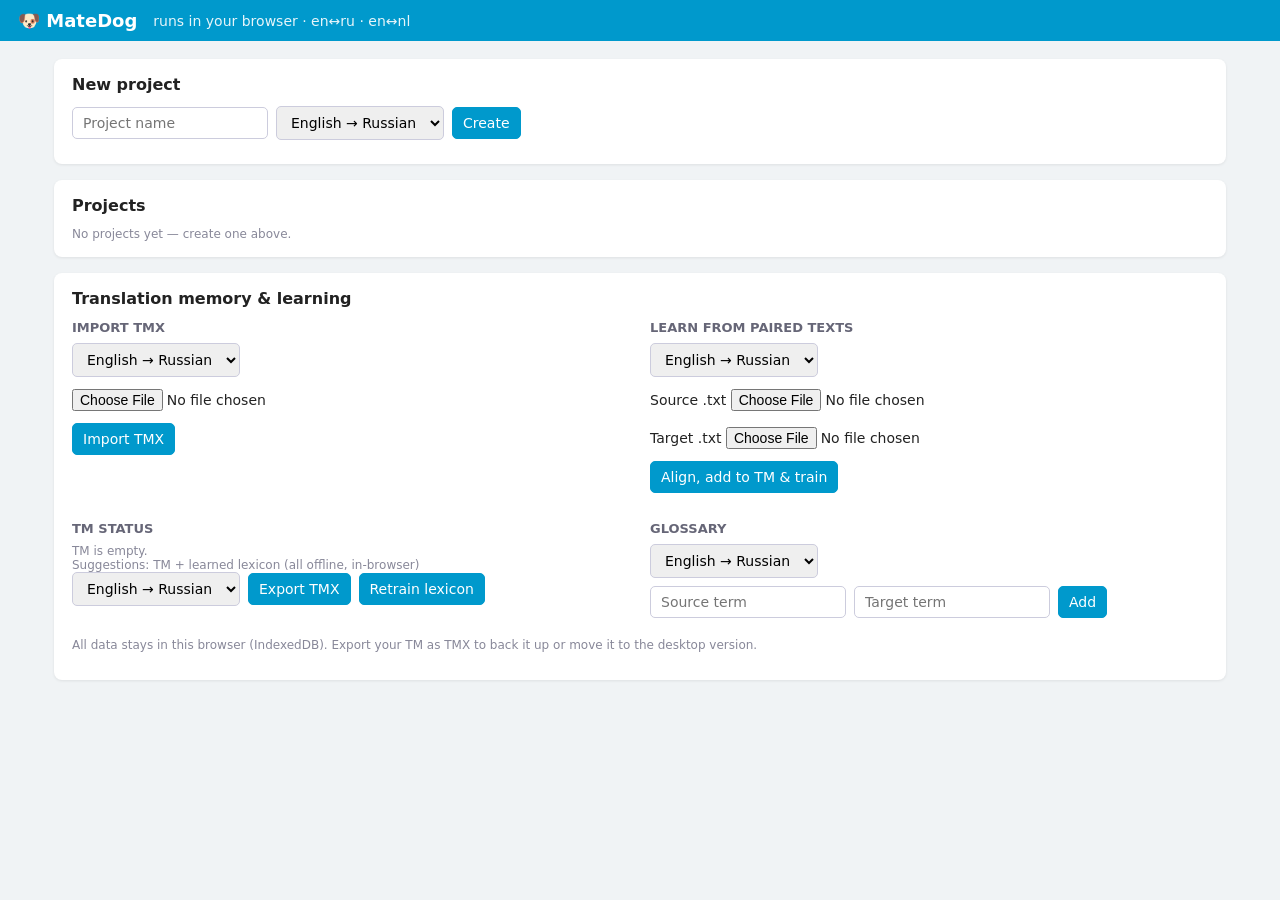
<file: docs/index.html>
<!DOCTYPE html>
<html lang="en">
<head>
<meta charset="utf-8">
<meta name="viewport" content="width=device-width, initial-scale=1">
<meta name="theme-color" content="#0099cc">
<title>MateDog — local CAT tool</title>
<link rel="stylesheet" href="./style.css">
<link rel="manifest" href="./manifest.json">
<link rel="icon" href="data:image/svg+xml,<svg xmlns='http://www.w3.org/2000/svg' viewBox='0 0 100 100'><text y='.9em' font-size='90'>🐶</text></svg>">
</head>
<body>
<header>
  <div class="brand" id="brand">🐶 MateDog</div>
  <div id="header-info"></div>
</header>

<main id="view-home" class="view">
  <section class="card">
    <h2>New project</h2>
    <form id="project-form" class="row">
      <input id="p-name" placeholder="Project name" required>
      <select id="p-pair">
        <option value="en:ru">English → Russian</option>
        <option value="ru:en">Russian → English</option>
        <option value="en:nl">English → Dutch</option>
        <option value="nl:en">Dutch → English</option>
      </select>
      <button type="submit">Create</button>
    </form>
  </section>

  <section class="card">
    <h2>Projects</h2>
    <div id="project-list"></div>
  </section>

  <section class="card">
    <h2>Translation memory &amp; learning</h2>
    <div class="tm-grid">
      <form id="tmx-form">
        <h3>Import TMX</h3>
        <div class="row"><select id="tmx-pair" class="pair-select"></select></div>
        <div class="row"><input type="file" id="tmx-file" accept=".tmx,application/xml,text/xml" required></div>
        <div class="row"><button type="submit">Import TMX</button></div>
      </form>
      <form id="pair-form">
        <h3>Learn from paired texts</h3>
        <div class="row"><select id="pair-pair" class="pair-select"></select></div>
        <div class="row"><label>Source .txt <input type="file" id="pair-src" accept=".txt,text/plain" required></label></div>
        <div class="row"><label>Target .txt <input type="file" id="pair-tgt" accept=".txt,text/plain" required></label></div>
        <div class="row"><button type="submit">Align, add to TM &amp; train</button></div>
      </form>
      <div>
        <h3>TM status</h3>
        <div id="tm-stats"></div>
        <div class="row">
          <select id="export-pair" class="pair-select"></select>
          <button id="tm-export-btn" type="button">Export TMX</button>
          <button id="ml-train-btn" type="button">Retrain lexicon</button>
        </div>
      </div>
      <form id="gloss-form">
        <h3>Glossary</h3>
        <div class="row"><select id="gloss-pair" class="pair-select"></select></div>
        <div class="row">
          <input id="gloss-src" placeholder="Source term" required>
          <input id="gloss-tgt" placeholder="Target term" required>
          <button type="submit">Add</button>
        </div>
      </form>
    </div>
    <p class="muted">All data stays in this browser (IndexedDB). Export your TM as TMX to back it up
    or move it to the desktop version.</p>
  </section>
</main>

<main id="view-project" class="view" hidden>
  <section class="card">
    <div class="row spread">
      <h2 id="proj-title"></h2>
      <button class="link" id="proj-back">← All projects</button>
    </div>
    <form id="upload-form" class="row">
      <input type="file" id="upload-file" accept=".xliff,.xlf,.txt,.pdf,application/xml,text/plain,application/pdf" required>
      <button type="submit">Upload file (XLIFF / TXT / PDF)</button>
    </form>
    <div id="file-list"></div>
    <div id="analysis"></div>
  </section>
</main>

<main id="view-editor" class="view editor" hidden>
  <div class="editor-toolbar">
    <button class="link" id="editor-back">← Project</button>
    <span id="editor-file"></span>
    <span id="editor-progress"></span>
    <span class="grow"></span>
    <input id="concord-q" placeholder="Concordance search…">
    <button id="pretranslate-btn" title="Fill empty segments from TM/MT">Pre-translate</button>
    <button id="qa-all-btn">QA check</button>
    <button id="export-xliff">Export XLIFF</button>
    <button id="export-txt">Export TXT</button>
  </div>
  <div class="editor-body">
    <div id="segments" class="segments"></div>
    <aside id="sidebar">
      <div id="matches-panel"><h3>Suggestions</h3><div id="matches"></div></div>
      <div id="qa-panel"><h3>QA</h3><div id="qa-issues"></div></div>
      <div id="concord-panel" hidden><h3>Concordance</h3><div id="concord-results"></div></div>
    </aside>
  </div>
</main>

<div id="toast" hidden></div>
<script src="./vendor/pdfjs/pdf.min.js"></script>
<script src="./engine.js"></script>
<script src="./store.js"></script>
<script src="./app.js"></script>
</body>
</html>
</file>
<file: docs/style.css>
* { box-sizing: border-box; }
body {
  margin: 0; font-family: "Segoe UI", system-ui, sans-serif;
  background: #f0f3f5; color: #222; font-size: 14px;
}
header {
  background: #0099cc; color: #fff; padding: 10px 18px;
  display: flex; align-items: center; gap: 16px;
}
.brand { font-size: 18px; font-weight: 600; cursor: pointer; }
#header-info { opacity: .9; }

.view { max-width: 1200px; margin: 18px auto; padding: 0 14px; }
.card {
  background: #fff; border-radius: 8px; padding: 16px 18px; margin-bottom: 16px;
  box-shadow: 0 1px 3px rgba(0,0,0,.08);
}
h2 { margin: 0 0 12px; font-size: 16px; }
h3 { margin: 0 0 8px; font-size: 13px; text-transform: uppercase; color: #667; }

.row { display: flex; gap: 8px; align-items: center; margin-bottom: 8px; flex-wrap: wrap; }
.row.spread { justify-content: space-between; }
input, select, button, .btn {
  font: inherit; padding: 7px 10px; border: 1px solid #ccd; border-radius: 5px;
}
input[type=file] { border: none; padding: 4px 0; }
button, .btn {
  background: #0099cc; border-color: #0099cc; color: #fff; cursor: pointer;
  text-decoration: none; display: inline-block;
}
button:hover, .btn:hover { background: #007fab; }
button.link { background: none; border: none; color: #0099cc; padding: 4px; }
button.secondary { background: #eef2f4; color: #234; border-color: #ccd; }

.tm-grid { display: grid; grid-template-columns: 1fr 1fr; gap: 20px; }

.plist-item, .flist-item {
  display: flex; align-items: center; gap: 12px; padding: 9px 6px;
  border-bottom: 1px solid #eef;
}
.plist-item a, .flist-item a { color: #0077aa; font-weight: 600; cursor: pointer; text-decoration: none; }
.badge {
  background: #e8f4fa; color: #067; border-radius: 10px; padding: 2px 9px; font-size: 12px;
}
.progress {
  flex: 0 0 140px; height: 8px; background: #e4e9ec; border-radius: 4px; overflow: hidden;
}
.progress > div { height: 100%; background: #43b02a; }
.muted { color: #889; font-size: 12px; }
.grow { flex: 1; }
.del { color: #c33; cursor: pointer; background: none; border: none; }

/* editor */
.editor { max-width: 1400px; }
.editor-toolbar {
  display: flex; gap: 8px; align-items: center; background: #fff;
  padding: 9px 12px; border-radius: 8px; margin-bottom: 10px;
  box-shadow: 0 1px 3px rgba(0,0,0,.08); flex-wrap: wrap;
}
.editor-body { display: flex; gap: 14px; align-items: flex-start; }
.segments { flex: 1; min-width: 0; }
#sidebar {
  flex: 0 0 330px; position: sticky; top: 10px; display: flex;
  flex-direction: column; gap: 12px; max-height: calc(100vh - 90px); overflow: auto;
}
#sidebar > div { background: #fff; border-radius: 8px; padding: 12px; box-shadow: 0 1px 3px rgba(0,0,0,.08); }

.seg {
  display: grid; grid-template-columns: 44px 1fr 1fr 110px; gap: 10px;
  background: #fff; border-radius: 7px; padding: 10px; margin-bottom: 8px;
  border-left: 4px solid #ccd; box-shadow: 0 1px 2px rgba(0,0,0,.06);
}
.seg.active { border-left-color: #0099cc; outline: 2px solid #bfe6f5; }
.seg.state-translated { border-left-color: #43b02a; }
.seg.state-approved { border-left-color: #1a7f37; }
.seg.state-draft { border-left-color: #e6a700; }
.seg.state-rejected { border-left-color: #cc3333; }
.seg .num { color: #99a; font-size: 12px; padding-top: 6px; }
.seg .src { white-space: pre-wrap; padding-top: 6px; line-height: 1.5; }
.seg .src .tag, .match-src .tag { background: #ffe9b3; border-radius: 3px; padding: 0 3px; font-size: 12px; }
.seg textarea {
  width: 100%; min-height: 58px; resize: vertical; font: inherit; line-height: 1.5;
  border: 1px solid #dde; border-radius: 5px; padding: 6px;
}
.seg .ops { display: flex; flex-direction: column; gap: 4px; }
.seg .ops button { padding: 4px 6px; font-size: 12px; }
.seg .qa-flags { grid-column: 2 / 5; }
.issue { font-size: 12px; padding: 2px 0; }
.issue.error { color: #c0392b; }
.issue.warning { color: #b07d00; }

.match { border-bottom: 1px solid #eef; padding: 8px 0; }
.match .pct { font-weight: 700; color: #067; }
.match .apply { float: right; font-size: 12px; padding: 2px 8px; }
.match-src { color: #789; font-size: 12px; margin-top: 3px; }
.term { display: inline-block; background: #eef6ee; border-radius: 4px; padding: 2px 7px; margin: 2px; font-size: 12px; }

#toast {
  position: fixed; bottom: 20px; left: 50%; transform: translateX(-50%);
  background: #223; color: #fff; padding: 10px 18px; border-radius: 6px; z-index: 10;
}

/* ---------- mobile (Android Chrome) ---------- */
@media (max-width: 860px) {
  body { font-size: 15px; }
  .view { margin: 10px auto; padding: 0 8px; }
  .tm-grid { grid-template-columns: 1fr; }
  .editor-toolbar { position: sticky; top: 0; z-index: 5; }
  .editor-body { flex-direction: column; }
  #sidebar { position: static; flex: none; width: 100%; max-height: none; order: -1; }
  #sidebar > div { padding: 10px; }
  #matches-panel { max-height: 40vh; overflow: auto; }
  .seg { grid-template-columns: 1fr; }
  .seg .num { padding-top: 0; }
  .seg .ops { flex-direction: row; flex-wrap: wrap; }
  .seg .qa-flags { grid-column: auto; }
  .seg textarea { min-height: 70px; font-size: 16px; } /* 16px prevents iOS/Android zoom-on-focus */
  input, select, button, .btn { padding: 10px 12px; }   /* larger touch targets */
  .seg .ops button { padding: 8px 10px; font-size: 13px; }
  .progress { flex: 1 1 100%; }
  #concord-q { flex: 1 1 100%; }
}
</file>
